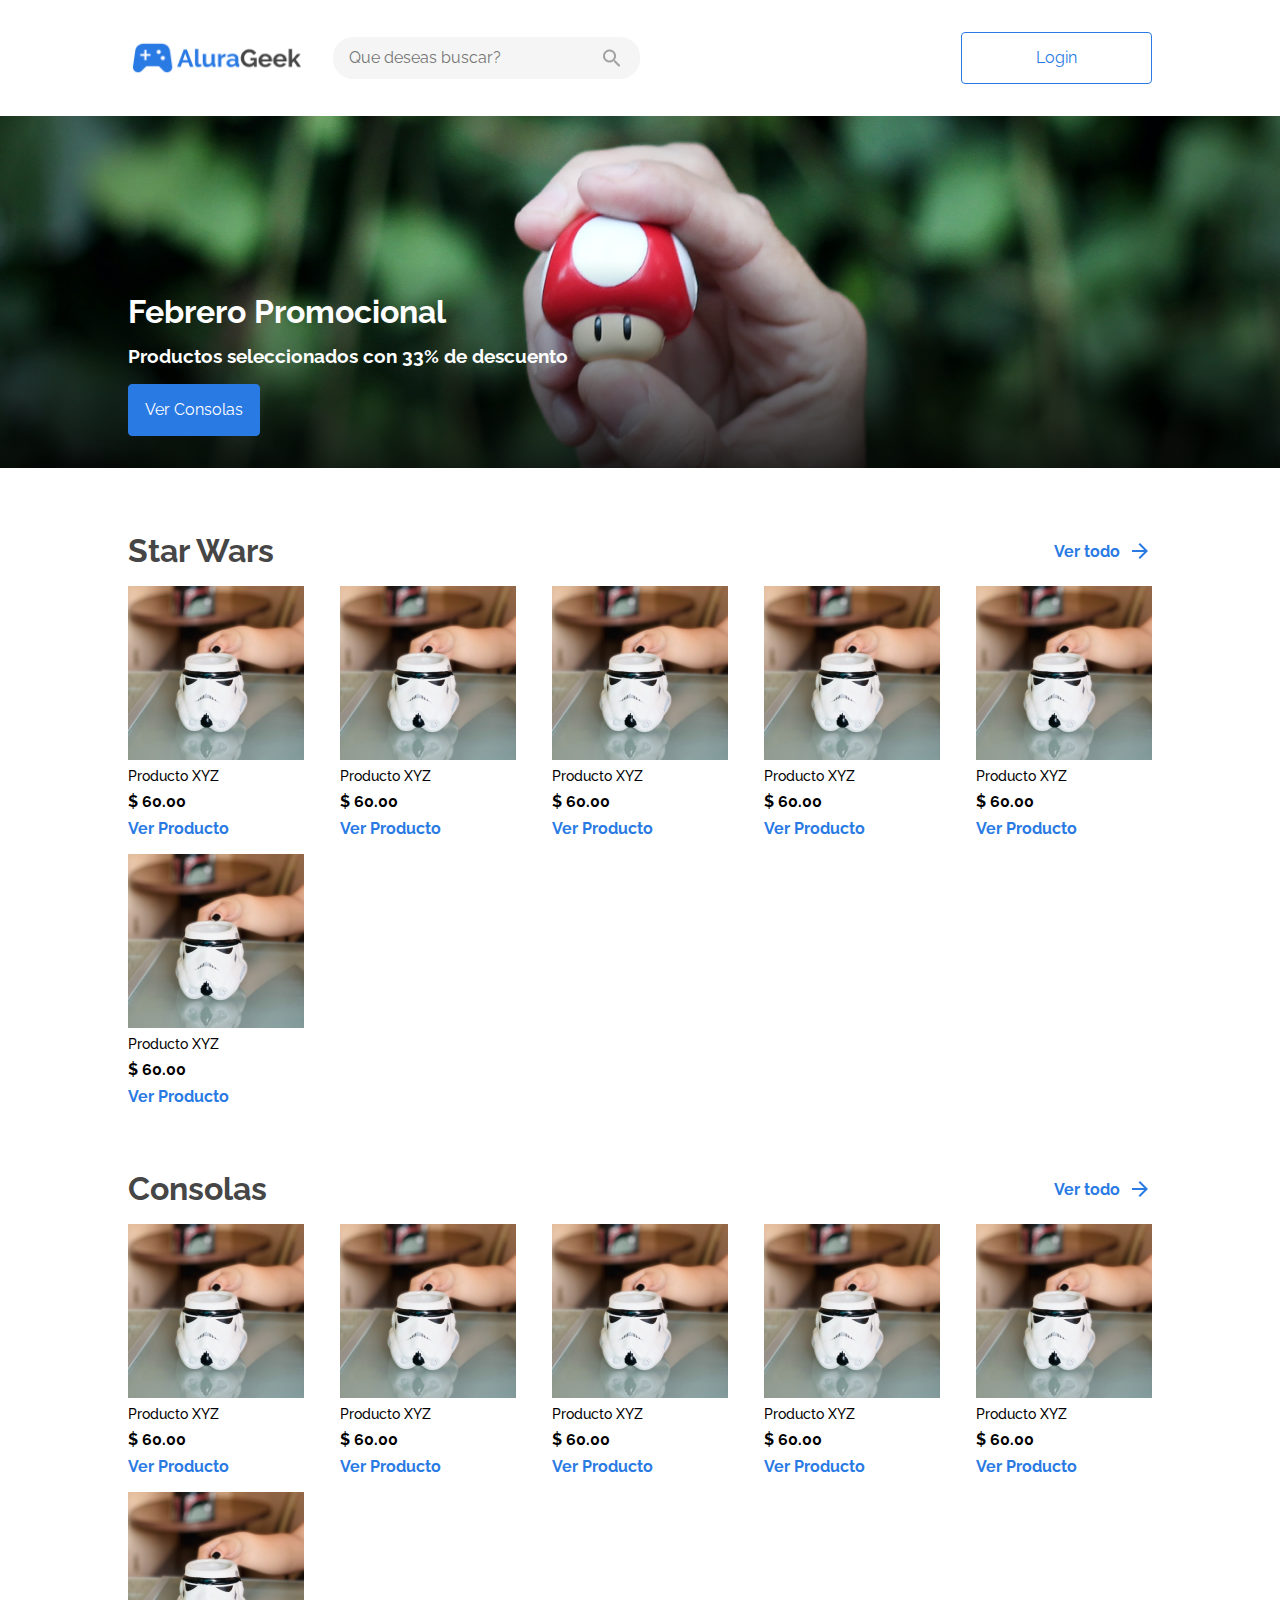
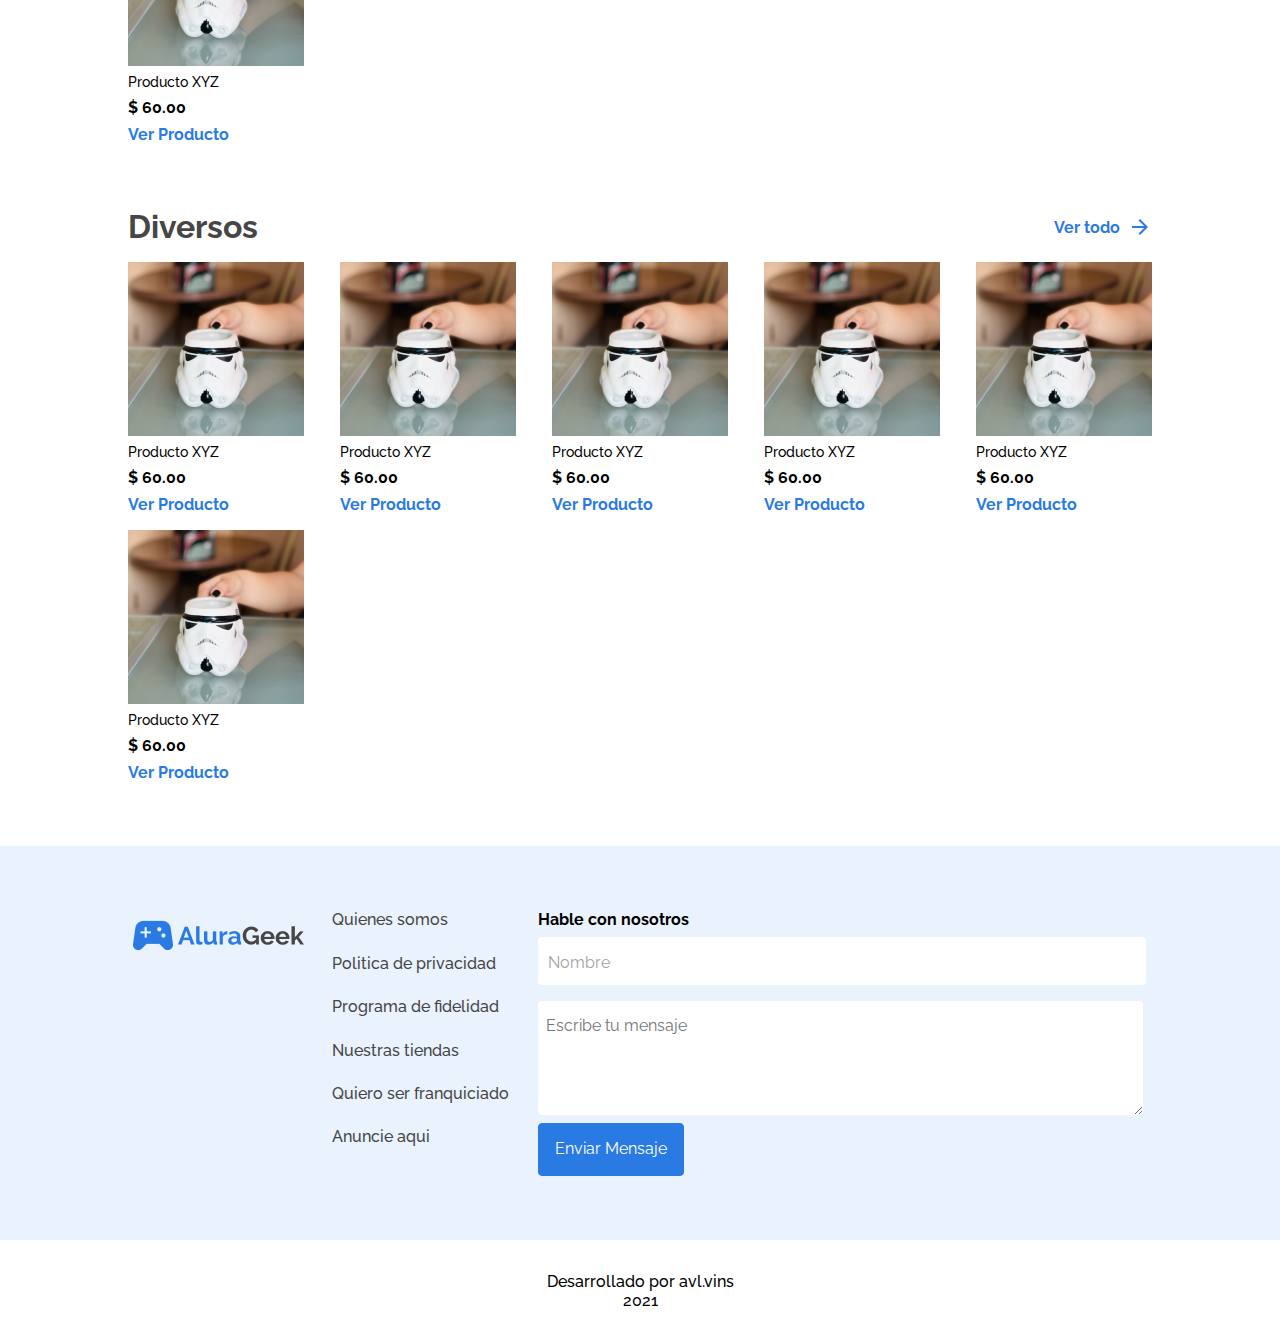
<file: index.html>
<!DOCTYPE html>
<html lang="en">
<head>
    <meta charset="UTF-8">
    <meta http-equiv="X-UA-Compatible" content="IE=edge">
    <meta name="viewport" content="width=device-width, initial-scale=1.0">
    <link rel="stylesheet" href="./assets/css/normalize.css">
    <link rel="stylesheet" href="./assets/css/reset.css">
    <link rel="stylesheet" href="./assets/css/styles.css">
    <link rel="preconnect" href="https://fonts.googleapis.com">
<link rel="preconnect" href="https://fonts.gstatic.com" crossorigin>
<link href="https://fonts.googleapis.com/css2?family=Raleway:wght@400;500;600;700&display=swap" rel="stylesheet">
    <title>AluraGeek</title>
</head>
<body>
    <div class="tudo">
        <section class="header">
           <div class="header__contenido">
                <div class="header__buscador">
                    <img src="./assets/image/Logo.png" alt="logo" class="header__buscador__img">
                    <div class="buscador__component header__buscador__component">
                            <input class="buscador__component__input buscador__component__input--edit" type="text" placeholder="Que deseas buscar?">
                            <img class="buscador__component__img" src="./assets/image/lupa.png" alt="lupa">
                    </div>
                </div>
                <div class="button__component">
                    <button class="button__component__btn header__button__component--edit">Login</button>
                </div>
                <div class="buscador__component header__buscador__component__mobil">
                    <input class="buscador__component__input buscador__component__input--edit" type="text" placeholder="Que deseas buscar?">
                    <img class="buscador__component__img" src="./assets/image/lupa.png" alt="lupa">
                </div>
           </div>

        </section>
        <section class="hero">
            <div class="hero__texto">
                <div class="hero__texto__content">
                    <h1 class="hero__texto__content__titulo">Febrero Promocional</h1>
                    <h3 class="hero__texto__content__subtitulo">Productos seleccionados con 33% de descuento</h3>
                    <div class="button__component">
                        <button class="button__component__btn button__component__btn--customer">Ver Consolas</button>
                    </div>
                </div>
                    
                
            </div>
        </section>
        <section class="linea-productos">
            <div class="linea-productos__contenido">
                <section class="lista-productos__component">
                    <div class="lista-productos__header">
                        <h2 class="lista-productos__header__titulo linea-productos__contenido__titulo">Star Wars</h2>
                        <div class="lista-productos__link">
                            <a class="lista-productos__link_a" href="">Ver todo</a>
                            <img src="./assets/image/flecha.png" alt="">
                        </div>
                    </div>
                    <div class="lista-productos__contenido">
                        
                        <div class="card__component lista-productos__contenido__card item1">
                            <img class="card__component__imagen  " src="./assets/image/Skill.png" alt="producto_imagen">
                            <div class="card__component__detalles">
                                        <p class="card__component__detalles__nombre">Producto XYZ</p>
                                        <p class="card__component__detalles__precio">$ 60.00</p>
                                        <a href="#" class="card__component__detalles__link">Ver Producto</a>
                            </div>
                        </div>
                        <div class="card__component lista-productos__contenido__card item2">
                            <img class="card__component__imagen  " src="./assets/image/Skill.png" alt="producto_imagen">
                            <div class="card__component__detalles">
                                        <p class="card__component__detalles__nombre">Producto XYZ</p>
                                        <p class="card__component__detalles__precio">$ 60.00</p>
                                        <a href="#" class="card__component__detalles__link">Ver Producto</a>
                            </div>
                        </div>
                        <div class="card__component lista-productos__contenido__card item3">
                            <img class="card__component__imagen  " src="./assets/image/Skill.png" alt="producto_imagen">
                            <div class="card__component__detalles">
                                        <p class="card__component__detalles__nombre">Producto XYZ</p>
                                        <p class="card__component__detalles__precio">$ 60.00</p>
                                        <a href="#" class="card__component__detalles__link">Ver Producto</a>
                            </div>
                        </div>
                        <div class="card__component lista-productos__contenido__card item4">
                            <img class="card__component__imagen  " src="./assets/image/Skill.png" alt="producto_imagen">
                            <div class="card__component__detalles">
                                        <p class="card__component__detalles__nombre">Producto XYZ</p>
                                        <p class="card__component__detalles__precio">$ 60.00</p>
                                        <a href="#" class="card__component__detalles__link">Ver Producto</a>
                            </div>
                        </div>
                        <div class="card__component lista-productos__contenido__card item5">
                            <img class="card__component__imagen  " src="./assets/image/Skill.png" alt="producto_imagen">
                            <div class="card__component__detalles">
                                        <p class="card__component__detalles__nombre">Producto XYZ</p>
                                        <p class="card__component__detalles__precio">$ 60.00</p>
                                        <a href="#" class="card__component__detalles__link">Ver Producto</a>
                            </div>
                        </div>
                        <div class="card__component lista-productos__contenido__card item6">
                            <img class="card__component__imagen  " src="./assets/image/Skill.png" alt="producto_imagen">
                            <div class="card__component__detalles">
                                        <p class="card__component__detalles__nombre">Producto XYZ</p>
                                        <p class="card__component__detalles__precio">$ 60.00</p>
                                        <a href="#" class="card__component__detalles__link">Ver Producto</a>
                            </div>
                        </div>
                       
                        
    
    
                    </div>
                </section>
                <section class="lista-productos__component">
                    <div class="lista-productos__header">
                        <h2 class="lista-productos__header__titulo linea-productos__contenido__titulo">Consolas</h2>
                        <div class="lista-productos__link">
                            <a class="lista-productos__link_a" href="">Ver todo</a>
                            <img src="./assets/image/flecha.png" alt="">
                        </div>
                    </div>
                    <div class="lista-productos__contenido">
                        
                        <div class="card__component lista-productos__contenido__card item1">
                            <img class="card__component__imagen  " src="./assets/image/Skill.png" alt="producto_imagen">
                            <div class="card__component__detalles">
                                        <p class="card__component__detalles__nombre">Producto XYZ</p>
                                        <p class="card__component__detalles__precio">$ 60.00</p>
                                        <a href="#" class="card__component__detalles__link">Ver Producto</a>
                            </div>
                        </div>
                        <div class="card__component lista-productos__contenido__card item2">
                            <img class="card__component__imagen  " src="./assets/image/Skill.png" alt="producto_imagen">
                            <div class="card__component__detalles">
                                        <p class="card__component__detalles__nombre">Producto XYZ</p>
                                        <p class="card__component__detalles__precio">$ 60.00</p>
                                        <a href="#" class="card__component__detalles__link">Ver Producto</a>
                            </div>
                        </div>
                        <div class="card__component lista-productos__contenido__card item3">
                            <img class="card__component__imagen  " src="./assets/image/Skill.png" alt="producto_imagen">
                            <div class="card__component__detalles">
                                        <p class="card__component__detalles__nombre">Producto XYZ</p>
                                        <p class="card__component__detalles__precio">$ 60.00</p>
                                        <a href="#" class="card__component__detalles__link">Ver Producto</a>
                            </div>
                        </div>
                        <div class="card__component lista-productos__contenido__card item4">
                            <img class="card__component__imagen  " src="./assets/image/Skill.png" alt="producto_imagen">
                            <div class="card__component__detalles">
                                        <p class="card__component__detalles__nombre">Producto XYZ</p>
                                        <p class="card__component__detalles__precio">$ 60.00</p>
                                        <a href="#" class="card__component__detalles__link">Ver Producto</a>
                            </div>
                        </div>
                        <div class="card__component lista-productos__contenido__card item5">
                            <img class="card__component__imagen  " src="./assets/image/Skill.png" alt="producto_imagen">
                            <div class="card__component__detalles">
                                        <p class="card__component__detalles__nombre">Producto XYZ</p>
                                        <p class="card__component__detalles__precio">$ 60.00</p>
                                        <a href="#" class="card__component__detalles__link">Ver Producto</a>
                            </div>
                        </div>
                        <div class="card__component lista-productos__contenido__card item6">
                            <img class="card__component__imagen  " src="./assets/image/Skill.png" alt="producto_imagen">
                            <div class="card__component__detalles">
                                        <p class="card__component__detalles__nombre">Producto XYZ</p>
                                        <p class="card__component__detalles__precio">$ 60.00</p>
                                        <a href="#" class="card__component__detalles__link">Ver Producto</a>
                            </div>
                        </div>
                       
                        
    
    
                    </div>
                </section>
                <section class="lista-productos__component">
                    <div class="lista-productos__header">
                        <h2 class="lista-productos__header__titulo linea-productos__contenido__titulo">Diversos</h2>
                        <div class="lista-productos__link">
                            <a class="lista-productos__link_a" href="">Ver todo</a>
                            <img src="./assets/image/flecha.png" alt="">
                        </div>
                    </div>
                    <div class="lista-productos__contenido">
                        
                        <div class="card__component lista-productos__contenido__card item1">
                            <img class="card__component__imagen  " src="./assets/image/Skill.png" alt="producto_imagen">
                            <div class="card__component__detalles">
                                        <p class="card__component__detalles__nombre">Producto XYZ</p>
                                        <p class="card__component__detalles__precio">$ 60.00</p>
                                        <a href="#" class="card__component__detalles__link">Ver Producto</a>
                            </div>
                        </div>
                        <div class="card__component lista-productos__contenido__card item2">
                            <img class="card__component__imagen  " src="./assets/image/Skill.png" alt="producto_imagen">
                            <div class="card__component__detalles">
                                        <p class="card__component__detalles__nombre">Producto XYZ</p>
                                        <p class="card__component__detalles__precio">$ 60.00</p>
                                        <a href="#" class="card__component__detalles__link">Ver Producto</a>
                            </div>
                        </div>
                        <div class="card__component lista-productos__contenido__card item3">
                            <img class="card__component__imagen  " src="./assets/image/Skill.png" alt="producto_imagen">
                            <div class="card__component__detalles">
                                        <p class="card__component__detalles__nombre">Producto XYZ</p>
                                        <p class="card__component__detalles__precio">$ 60.00</p>
                                        <a href="#" class="card__component__detalles__link">Ver Producto</a>
                            </div>
                        </div>
                        <div class="card__component lista-productos__contenido__card item4">
                            <img class="card__component__imagen  " src="./assets/image/Skill.png" alt="producto_imagen">
                            <div class="card__component__detalles">
                                        <p class="card__component__detalles__nombre">Producto XYZ</p>
                                        <p class="card__component__detalles__precio">$ 60.00</p>
                                        <a href="#" class="card__component__detalles__link">Ver Producto</a>
                            </div>
                        </div>
                        <div class="card__component lista-productos__contenido__card item5">
                            <img class="card__component__imagen  " src="./assets/image/Skill.png" alt="producto_imagen">
                            <div class="card__component__detalles">
                                        <p class="card__component__detalles__nombre">Producto XYZ</p>
                                        <p class="card__component__detalles__precio">$ 60.00</p>
                                        <a href="#" class="card__component__detalles__link">Ver Producto</a>
                            </div>
                        </div>
                        <div class="card__component lista-productos__contenido__card item6">
                            <img class="card__component__imagen  " src="./assets/image/Skill.png" alt="producto_imagen">
                            <div class="card__component__detalles">
                                        <p class="card__component__detalles__nombre">Producto XYZ</p>
                                        <p class="card__component__detalles__precio">$ 60.00</p>
                                        <a href="#" class="card__component__detalles__link">Ver Producto</a>
                            </div>
                        </div>
                       
                        
    
    
                    </div>
                </section>
            </div>

        </section>
        <section class="info">
            <div class="info__contenido">
                <div class="info__detalles">
                    <div class="info__detalles__imagen">
                        <img src="./assets/image/Logo.png" alt="logo" class="header__buscador__img">
                    </div>
                    <div class="info__detalles__lista">
                        <ul class="info__detalles__lista__contenido">
                            <li class="info__detalles__lista__item"><a class="info__detalles__lista__link" href="#">Quienes somos</a></li>
                            <li class="info__detalles__lista__item" ><a class="info__detalles__lista__link"  href="#">Politica de privacidad</a></li>
                            <li class="info__detalles__lista__item" ><a class="info__detalles__lista__link"  href="#">Programa de fidelidad</a></li>
                            <li class="info__detalles__lista__item" ><a class="info__detalles__lista__link"  href="#">Nuestras tiendas</a></li>
                            <li class="info__detalles__lista__item" ><a class="info__detalles__lista__link"  href="#">Quiero ser franquiciado</a></li>
                            <li class="info__detalles__lista__item" ><a class="info__detalles__lista__link"  href="#">Anuncie aqui</a></li>
                        </ul>
                    </div>
                </div>
                
                <div class="info__formulario">
                        <form action="" class="formulario__component">
                                <h3 class="formulario__titulo">Hable con nosotros</h3>

                                <div class="formulario__texto">
                                    <div class="input-dinamico__component formulario__texto__input">
                                        <input class="input-dinamico__component__input" type="text" id="nombre" required>
                                        <label class="input-dinamico__component__label" for="nombre">Nombre</label>
                                    </div>  
                                    <textarea class="formulario__area" name="" id="" cols="30" rows="10" placeholder="Escribe tu mensaje"></textarea>
                                </div>

                                <div class="button__component">
                                    <button class="button__component__btn info__formulario__boton">Enviar Mensaje</button>
                                </div>
                        </form>
                        
                </div>
                
            </div>
        </section>
        <section class="footer">
            <p class="footer__text">Desarrollado por avl.vins</p>
            <p class="footer__text">2021</p>
        </section>
    </div>
    
    
</body>
</html>
</file>
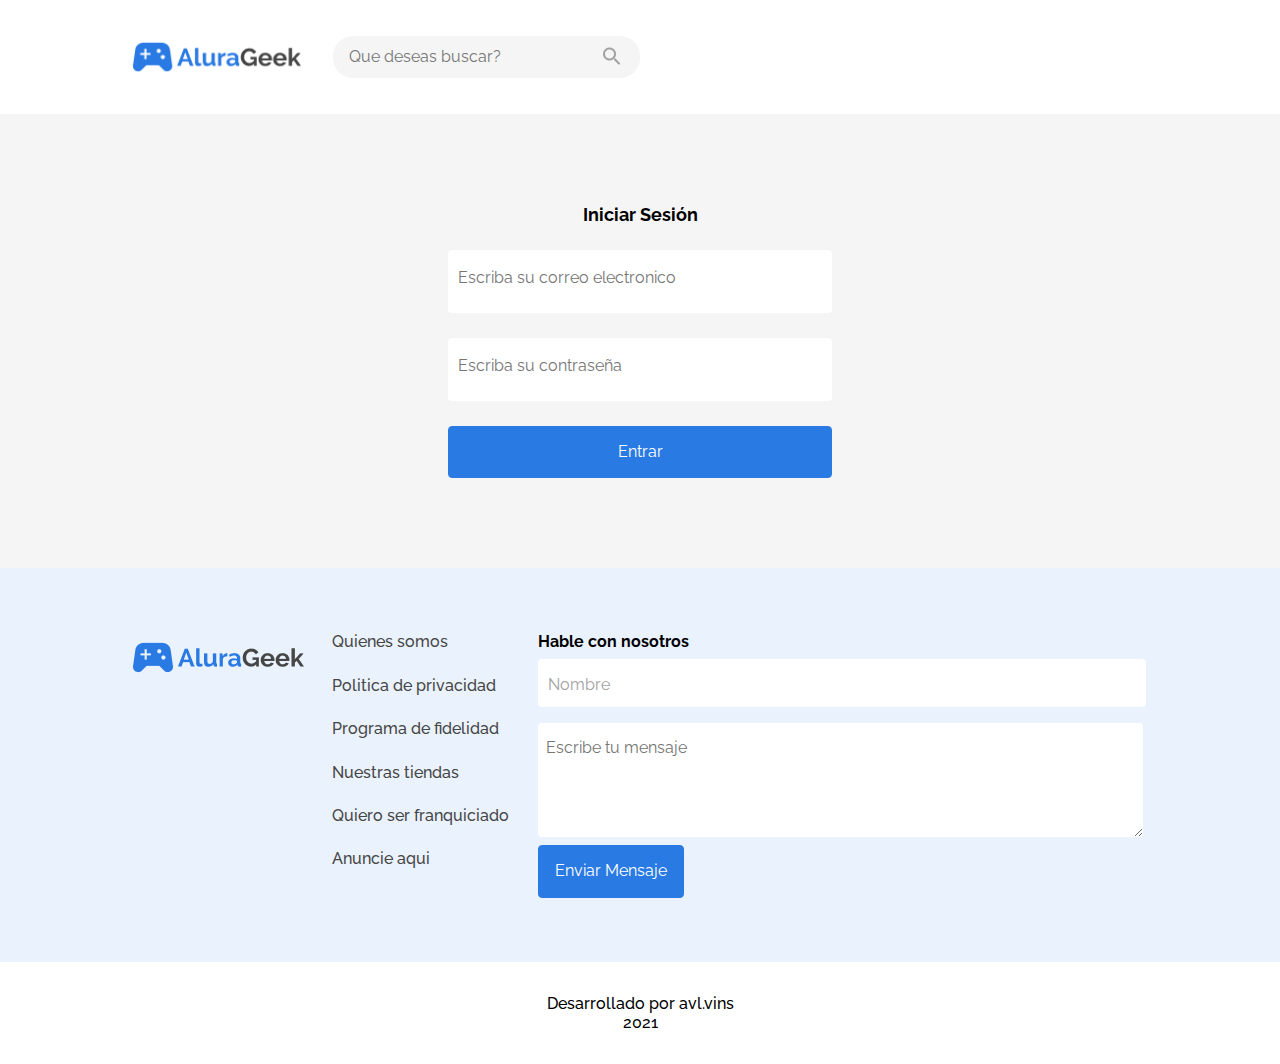
<file: login.html>
<!DOCTYPE html>
<html lang="en">
<head>
    <meta charset="UTF-8">
    <meta http-equiv="X-UA-Compatible" content="IE=edge">
    <meta name="viewport" content="width=device-width, initial-scale=1.0">
    <link rel="stylesheet" href="./assets/css/normalize.css">
    <link rel="stylesheet" href="./assets/css/reset.css">
    <link rel="stylesheet" href="./assets/css/styles.css">
    <link rel="stylesheet" href="./assets/css/login.css">
    <link rel="preconnect" href="https://fonts.googleapis.com">
<link rel="preconnect" href="https://fonts.gstatic.com" crossorigin>
<link href="https://fonts.googleapis.com/css2?family=Raleway:wght@400;500;600;700&display=swap" rel="stylesheet">
    <title>AluraGeek</title>
</head>
<body>
    <div class="tudo">
        <section class="header">
           <div class="header__contenido">
                <div class="header__buscador">
                    <img src="./assets/image/Logo.png" alt="logo" class="header__buscador__img">
                    <div class="buscador__component header__buscador__component">
                            <input class="buscador__component__input buscador__component__input--edit" type="text" placeholder="Que deseas buscar?">
                            <img class="buscador__component__img" src="./assets/image/lupa.png" alt="lupa">
                    </div>
                </div>
                <div class="buscador__component header__buscador__component__mobil">
                    <input class="buscador__component__input buscador__component__input--edit" type="text" placeholder="Que deseas buscar?">
                    <img class="buscador__component__img" src="./assets/image/lupa.png" alt="lupa">
                </div>
           </div>

        </section>
      
        <section class="login">
            <form action="" class="login__form">
                <div class="login__form__contenido">
                    <h2 class="login__form__titulo">Iniciar Sesión</h2>
                    <div class="login__form__text">
                        <input class="login__form__text__input" type="text"  placeholder="Escriba su correo electronico">
                        <input class="login__form__text__input" type="text" placeholder="Escriba su contraseña">
                    </div>
                    <div class="button__component login__form__btn ">
                        <button class="button__component__btn login__form__btn--edit">Entrar</button>
                    </div>
                </div>
            </form>
        </section>
       
        <section class="info">
            <div class="info__contenido">
                <div class="info__detalles">
                    <div class="info__detalles__imagen">
                        <img src="./assets/image/Logo.png" alt="logo" class="header__buscador__img">
                    </div>
                    
                    <div class="info__detalles__lista">
                        <ul class="info__detalles__lista__contenido">
                            <li class="info__detalles__lista__item"><a class="info__detalles__lista__link" href="#">Quienes somos</a></li>
                            <li class="info__detalles__lista__item" ><a class="info__detalles__lista__link"  href="#">Politica de privacidad</a></li>
                            <li class="info__detalles__lista__item" ><a class="info__detalles__lista__link"  href="#">Programa de fidelidad</a></li>
                            <li class="info__detalles__lista__item" ><a class="info__detalles__lista__link"  href="#">Nuestras tiendas</a></li>
                            <li class="info__detalles__lista__item" ><a class="info__detalles__lista__link"  href="#">Quiero ser franquiciado</a></li>
                            <li class="info__detalles__lista__item" ><a class="info__detalles__lista__link"  href="#">Anuncie aqui</a></li>
                        </ul>
                    </div>
    
                </div>
                
                <div class="info__formulario">
                        <form action="" class="formulario__component">
                                <h3 class="formulario__titulo">Hable con nosotros</h3>

                                <div class="formulario__texto">
                                    <div class="input-dinamico__component formulario__texto__input">
                                        <input class="input-dinamico__component__input" type="text" id="nombre" required>
                                        <label class="input-dinamico__component__label" for="nombre">Nombre</label>
                                    </div>  
                                    <textarea class="formulario__area" name="" id="" cols="30" rows="10" placeholder="Escribe tu mensaje"></textarea>
                                </div>

                                <div class="button__component">
                                    <button class="button__component__btn info__formulario__boton">Enviar Mensaje</button>
                                </div>
                        </form>
                        
                </div>
                
            </div>
        </section>
        <section class="footer">
            <p class="footer__text">Desarrollado por avl.vins</p>
            <p class="footer__text">2021</p>
        </section>
    </div>
    
    
</body>
</html>
</file>
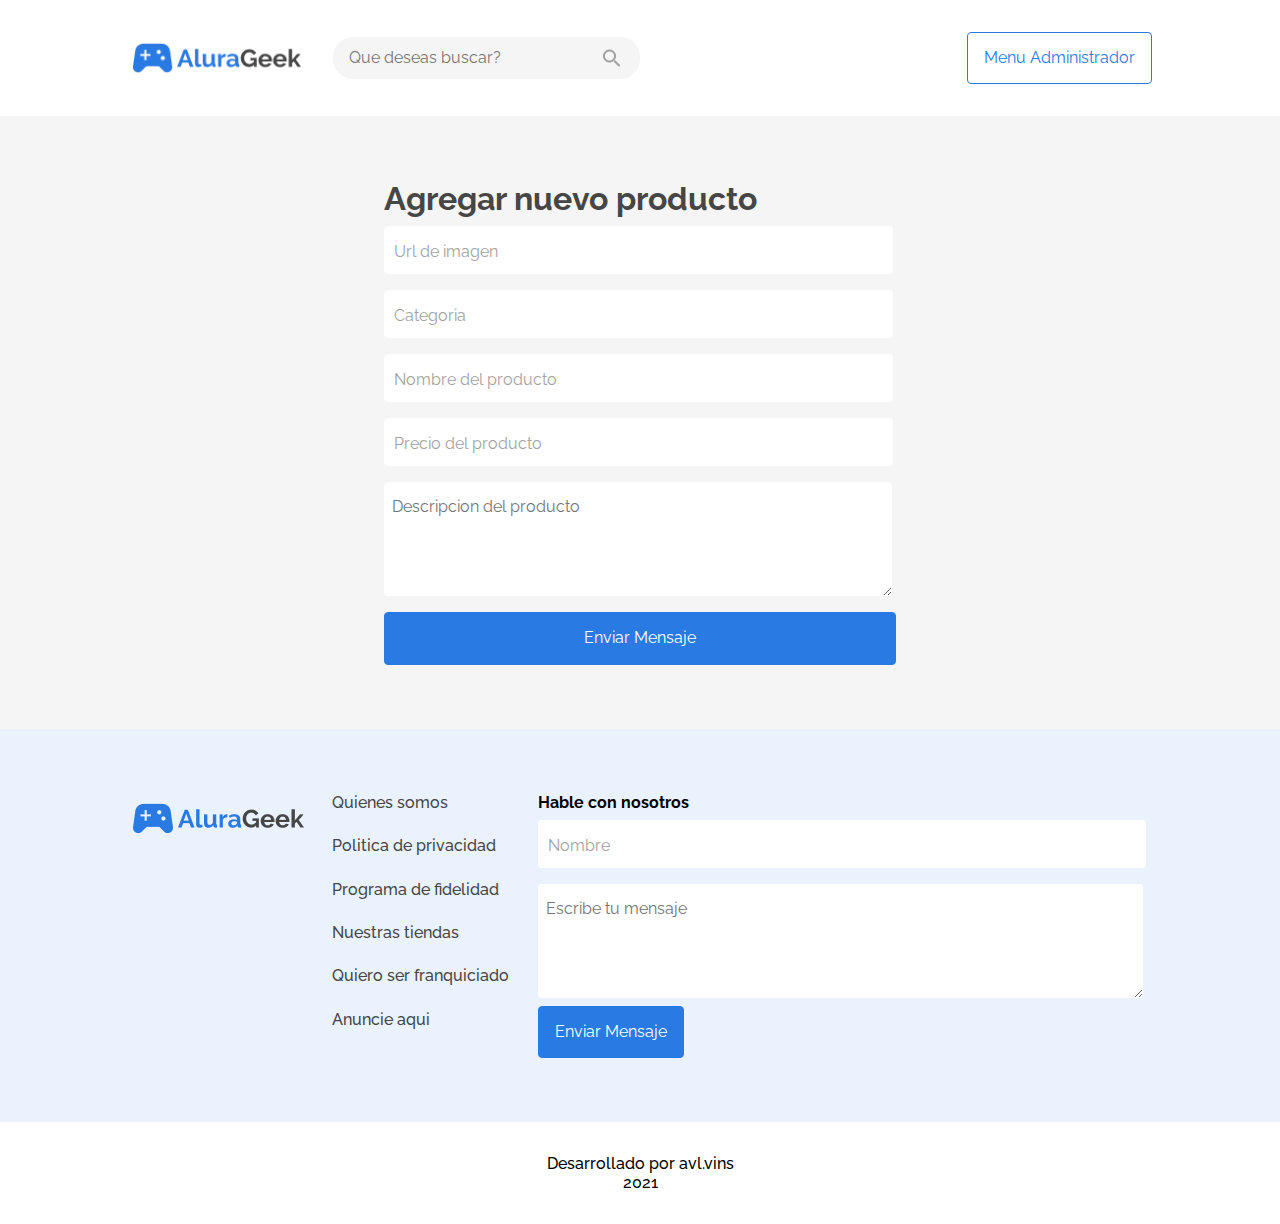
<file: producto-agregar.html>
<!DOCTYPE html>
<html lang="en">
<head>
    <meta charset="UTF-8">
    <meta http-equiv="X-UA-Compatible" content="IE=edge">
    <meta name="viewport" content="width=device-width, initial-scale=1.0">
    <link rel="stylesheet" href="./assets/css/normalize.css">
    <link rel="stylesheet" href="./assets/css/reset.css">
    <link rel="stylesheet" href="./assets/css/styles.css">
    <link rel="stylesheet" href="./assets/css/producto-agregar.css">
    <link rel="preconnect" href="https://fonts.googleapis.com">
<link rel="preconnect" href="https://fonts.gstatic.com" crossorigin>
<link href="https://fonts.googleapis.com/css2?family=Raleway:wght@400;500;600;700&display=swap" rel="stylesheet">
    <title>AluraGeek</title>
</head>
<body>
    <div class="tudo">
        <section class="header">
           <div class="header__contenido">
                <div class="header__buscador">
                    <img src="./assets/image/Logo.png" alt="logo" class="header__buscador__img">
                    <div class="buscador__component header__buscador__component">
                            <input class="buscador__component__input buscador__component__input--edit" type="text" placeholder="Que deseas buscar?">
                            <img class="buscador__component__img" src="./assets/image/lupa.png" alt="lupa">
                    </div>
                </div>
                <div class="button__component header__button__component">
                    <button class="button__component__btn header__button__component--edit">Menu Administrador</button>
                </div>
                <div class="buscador__component header__buscador__component__mobil">
                    <input class="buscador__component__input buscador__component__input--edit" type="text" placeholder="Que deseas buscar?">
                    <img class="buscador__component__img" src="./assets/image/lupa.png" alt="lupa">
                </div>
           </div>

        </section>

        <section class="agregar">
            <div class="agregar__componente">
                    
                <form action="" class="formulario__component">
                    <h3 class="formulario__titulo">Agregar nuevo producto</h3>

                    <div class="formulario__texto">
                        <div class="input-dinamico__component formulario__texto__input">
                            <input class="input-dinamico__component__input" type="text" id="url" required>
                            <label class="input-dinamico__component__label" for="url">Url de imagen</label>
                        </div>  

                        <div class="input-dinamico__component formulario__texto__input">
                            <input class="input-dinamico__component__input" type="text" id="categoria" required>
                            <label class="input-dinamico__component__label" for="categoria">Categoria</label>
                        </div> 

                        <div class="input-dinamico__component formulario__texto__input">
                            <input class="input-dinamico__component__input" type="text" id="nombreProducto" required>
                            <label class="input-dinamico__component__label" for="nombreProducto">Nombre del producto</label>
                        </div> 

                        <div class="input-dinamico__component formulario__texto__input">
                            <input class="input-dinamico__component__input" type="text" id="precio" required>
                            <label class="input-dinamico__component__label" for="precio">Precio del producto</label>
                        </div> 
                        <textarea class="formulario__area" name="" id="" cols="30" rows="10" placeholder="Descripcion del producto"></textarea>
                    </div>

                    <div class="button__component">
                        <button class="button__component__btn info__formulario__boton">Enviar Mensaje</button>
                    </div>
                </form>


            </div>
        </section>

        <section class="agregar">
            <div class="agregar__contenido">

            </div>
        </section>
       
        <section class="info">
            <div class="info__contenido">
                <div class="info__detalles">
                    <div class="info__detalles__imagen">
                        <img src="./assets/image/Logo.png" alt="logo" class="header__buscador__img">
                    </div>
                    <div class="info__detalles__lista">
                        <ul class="info__detalles__lista__contenido">
                            <li class="info__detalles__lista__item"><a class="info__detalles__lista__link" href="#">Quienes somos</a></li>
                            <li class="info__detalles__lista__item" ><a class="info__detalles__lista__link"  href="#">Politica de privacidad</a></li>
                            <li class="info__detalles__lista__item" ><a class="info__detalles__lista__link"  href="#">Programa de fidelidad</a></li>
                            <li class="info__detalles__lista__item" ><a class="info__detalles__lista__link"  href="#">Nuestras tiendas</a></li>
                            <li class="info__detalles__lista__item" ><a class="info__detalles__lista__link"  href="#">Quiero ser franquiciado</a></li>
                            <li class="info__detalles__lista__item" ><a class="info__detalles__lista__link"  href="#">Anuncie aqui</a></li>
                        </ul>
                    </div>
                </div>
                
                <div class="info__formulario">
                        <form action="" class="formulario__component">
                                <h3 class="formulario__titulo">Hable con nosotros</h3>

                                <div class="formulario__texto">
                                    <div class="input-dinamico__component formulario__texto__input">
                                        <input class="input-dinamico__component__input" type="text" id="nombre" required>
                                        <label class="input-dinamico__component__label" for="nombre">Nombre</label>
                                    </div>  
                                    <textarea class="formulario__area" name="" id="" cols="30" rows="10" placeholder="Escribe tu mensaje"></textarea>
                                </div>

                                <div class="button__component">
                                    <button class="button__component__btn info__formulario__boton">Enviar Mensaje</button>
                                </div>
                        </form>
                        
                </div>
                
            </div>
        </section>
        <section class="footer">
            <p class="footer__text">Desarrollado por avl.vins</p>
            <p class="footer__text">2021</p>
        </section>
    </div>
    
    
</body>
</html>
</file>
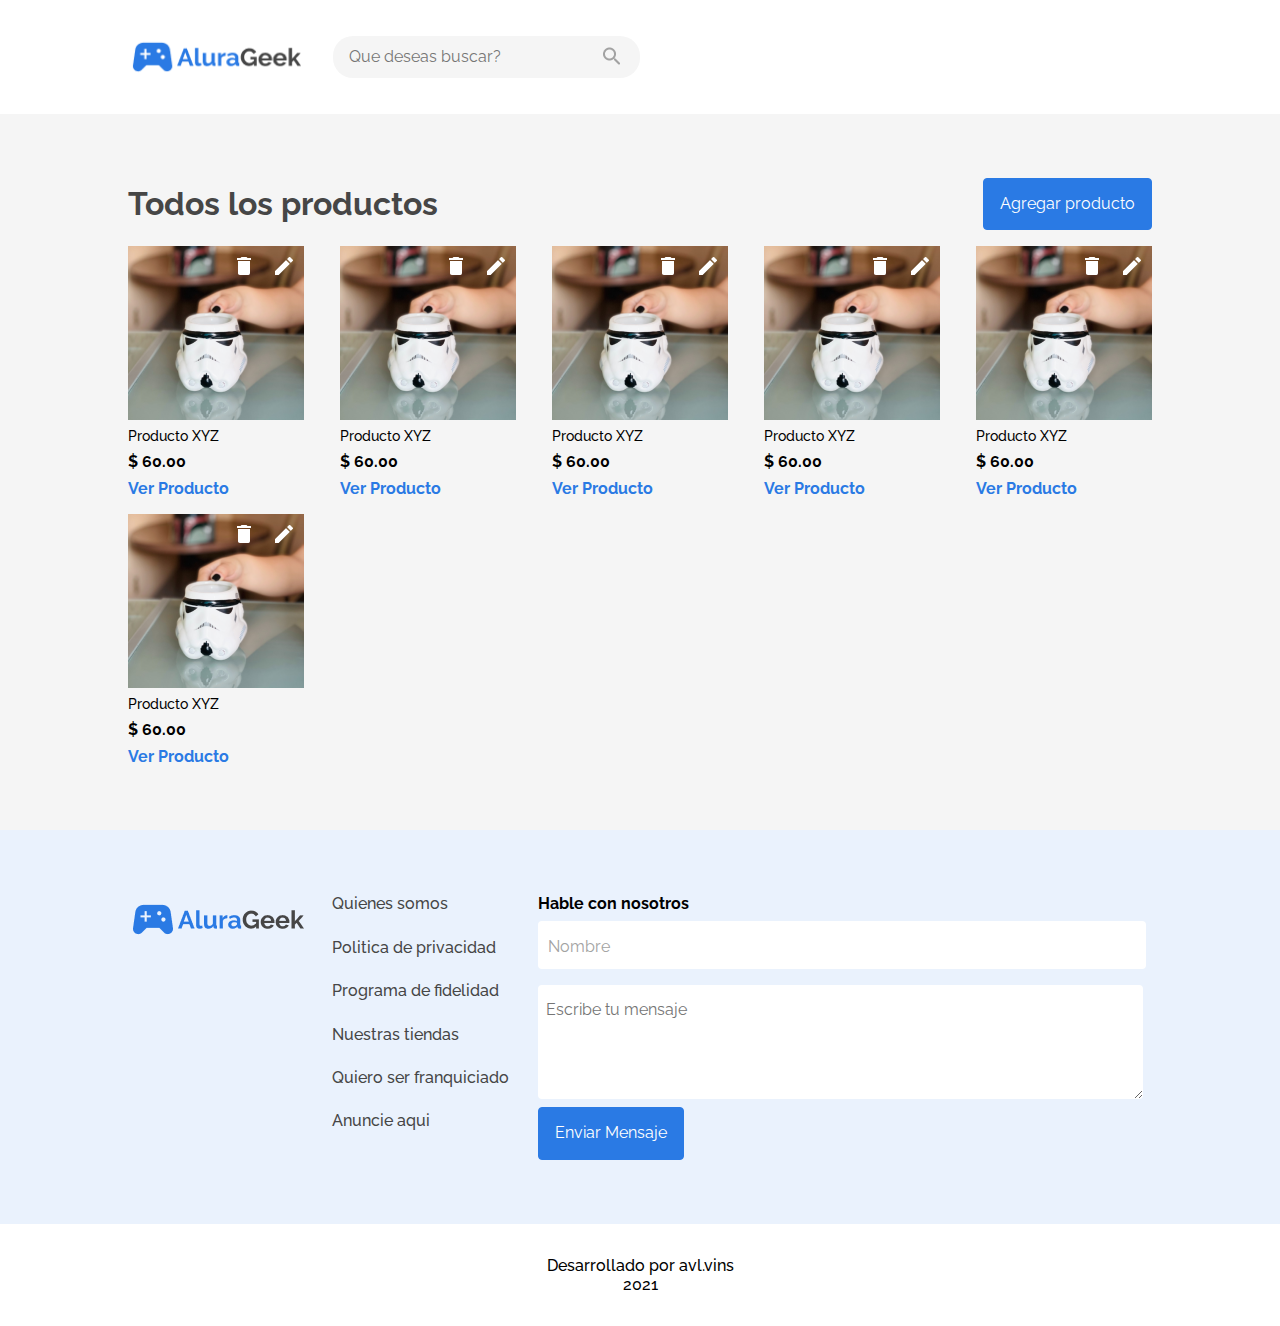
<file: productos.html>
<!DOCTYPE html>
<html lang="en">
<head>
    <meta charset="UTF-8">
    <meta http-equiv="X-UA-Compatible" content="IE=edge">
    <meta name="viewport" content="width=device-width, initial-scale=1.0">
    <link rel="stylesheet" href="./assets/css/normalize.css">
    <link rel="stylesheet" href="./assets/css/reset.css">
    <link rel="stylesheet" href="./assets/css/styles.css">
    <link rel="stylesheet" href="./assets/css/login.css">
    <link rel="stylesheet" href="./assets/css/productos.css">
    <link rel="preconnect" href="https://fonts.googleapis.com">
<link rel="preconnect" href="https://fonts.gstatic.com" crossorigin>
<link href="https://fonts.googleapis.com/css2?family=Raleway:wght@400;500;600;700&display=swap" rel="stylesheet">
    <title>AluraGeek</title>
</head>
<body>
    <div class="tudo">
        <section class="header">
           <div class="header__contenido">
                <div class="header__buscador">
                    <img src="./assets/image/Logo.png" alt="logo" class="header__buscador__img">
                    <div class="buscador__component header__buscador__component">
                            <input class="buscador__component__input buscador__component__input--edit" type="text" placeholder="Que deseas buscar?">
                            <img class="buscador__component__img" src="./assets/image/lupa.png" alt="lupa">
                    </div>
                </div>
                <div class="buscador__component header__buscador__component__mobil">
                    <input class="buscador__component__input buscador__component__input--edit" type="text" placeholder="Que deseas buscar?">
                    <img class="buscador__component__img" src="./assets/image/lupa.png" alt="lupa">
                </div>
           </div>

        </section>
        <section class="productos">
            <div class="productos__contenido">
                <section class="lista-productos__component productos__contenido__componente">
                    <div class="lista-productos__header productos__contenido__header">
                        <h2 class="lista-productos__header__titulo linea-productos__contenido__titulo">Todos los productos</h2>
                        <!-- <div class="lista-productos__link">
                            <a class="lista-productos__link_a" href="">Ver todo</a>
                            <img src="./assets/image/flecha.png" alt="">
                        </div> -->
                        <div class="button__component">
                            <button class="button__component__btn producto__contenido__button__component--edit">Agregar producto</button>
                        </div>
                    </div>

                    <div class="lista-productos__contenido productos__contenido__lista--edit ">
                        
                        <div class="card__component lista-productos__contenido__card item1">
                            <img class="card__component__imagen  " src="./assets/image/Skill.png" alt="producto_imagen">
                            <div class="card__component__detalles">
                                        <p class="card__component__detalles__nombre">Producto XYZ</p>
                                        <p class="card__component__detalles__precio">$ 60.00</p>
                                        <a href="#" class="card__component__detalles__link">Ver Producto</a>
                            </div>
                            <div class="card__component__edit">
                                <img src="./assets/image/delete.png" alt="" class="card__component__edit__eliminar">
                                <img src="./assets/image/edit.png" alt="" class="card__component__edit__actualizar">

                            </div>
                        </div>

                        <div class="card__component lista-productos__contenido__card item2">
                            <img class="card__component__imagen  " src="./assets/image/Skill.png" alt="producto_imagen">
                            <div class="card__component__detalles">
                                        <p class="card__component__detalles__nombre">Producto XYZ</p>
                                        <p class="card__component__detalles__precio">$ 60.00</p>
                                        <a href="#" class="card__component__detalles__link">Ver Producto</a>
                            </div>
                            <div class="card__component__edit">
                                <img src="./assets/image/delete.png" alt="" class="card__component__edit__eliminar">
                                <img src="./assets/image/edit.png" alt="" class="card__component__edit__actualizar">

                            </div>
                        </div>

                        <div class="card__component lista-productos__contenido__card item3">
                            <img class="card__component__imagen  " src="./assets/image/Skill.png" alt="producto_imagen">
                            <div class="card__component__detalles">
                                        <p class="card__component__detalles__nombre">Producto XYZ</p>
                                        <p class="card__component__detalles__precio">$ 60.00</p>
                                        <a href="#" class="card__component__detalles__link">Ver Producto</a>
                            </div>
                            <div class="card__component__edit">
                                <img src="./assets/image/delete.png" alt="" class="card__component__edit__eliminar">
                                <img src="./assets/image/edit.png" alt="" class="card__component__edit__actualizar">

                            </div>
                        </div>

                        <div class="card__component lista-productos__contenido__card item4">
                            <img class="card__component__imagen  " src="./assets/image/Skill.png" alt="producto_imagen">
                            <div class="card__component__detalles">
                                        <p class="card__component__detalles__nombre">Producto XYZ</p>
                                        <p class="card__component__detalles__precio">$ 60.00</p>
                                        <a href="#" class="card__component__detalles__link">Ver Producto</a>
                            </div>
                            <div class="card__component__edit">
                                <img src="./assets/image/delete.png" alt="" class="card__component__edit__eliminar">
                                <img src="./assets/image/edit.png" alt="" class="card__component__edit__actualizar">

                            </div>
                        </div>

                        <div class="card__component lista-productos__contenido__card item5">
                            <img class="card__component__imagen  " src="./assets/image/Skill.png" alt="producto_imagen">
                            <div class="card__component__detalles">
                                        <p class="card__component__detalles__nombre">Producto XYZ</p>
                                        <p class="card__component__detalles__precio">$ 60.00</p>
                                        <a href="#" class="card__component__detalles__link">Ver Producto</a>
                            </div>
                            <div class="card__component__edit">
                                <img src="./assets/image/delete.png" alt="" class="card__component__edit__eliminar">
                                <img src="./assets/image/edit.png" alt="" class="card__component__edit__actualizar">

                            </div>
                        </div>

                        <div class="card__component lista-productos__contenido__card item6">
                            <img class="card__component__imagen  " src="./assets/image/Skill.png" alt="producto_imagen">
                            <div class="card__component__detalles">
                                        <p class="card__component__detalles__nombre">Producto XYZ</p>
                                        <p class="card__component__detalles__precio">$ 60.00</p>
                                        <a href="#" class="card__component__detalles__link">Ver Producto</a>
                            </div>
                            <div class="card__component__edit">
                                <img src="./assets/image/delete.png" alt="" class="card__component__edit__eliminar">
                                <img src="./assets/image/edit.png" alt="" class="card__component__edit__actualizar">

                            </div>
                        </div>
    
                    </div>
                </section>


            </div>
        </section>
       
        <section class="info">
            <div class="info__contenido">
                <div class="info__detalles">
                    <div class="info__detalles__imagen">
                        <img src="./assets/image/Logo.png" alt="logo" class="header__buscador__img">
                    </div>
                    
                    <div class="info__detalles__lista">
                        <ul class="info__detalles__lista__contenido">
                            <li class="info__detalles__lista__item"><a class="info__detalles__lista__link" href="#">Quienes somos</a></li>
                            <li class="info__detalles__lista__item" ><a class="info__detalles__lista__link"  href="#">Politica de privacidad</a></li>
                            <li class="info__detalles__lista__item" ><a class="info__detalles__lista__link"  href="#">Programa de fidelidad</a></li>
                            <li class="info__detalles__lista__item" ><a class="info__detalles__lista__link"  href="#">Nuestras tiendas</a></li>
                            <li class="info__detalles__lista__item" ><a class="info__detalles__lista__link"  href="#">Quiero ser franquiciado</a></li>
                            <li class="info__detalles__lista__item" ><a class="info__detalles__lista__link"  href="#">Anuncie aqui</a></li>
                        </ul>
                    </div>
    
                </div>
                
                <div class="info__formulario">
                        <form action="" class="formulario__component">
                                <h3 class="formulario__titulo">Hable con nosotros</h3>

                                <div class="formulario__texto">
                                    <div class="input-dinamico__component formulario__texto__input">
                                        <input class="input-dinamico__component__input" type="text" id="nombre" required>
                                        <label class="input-dinamico__component__label" for="nombre">Nombre</label>
                                    </div>  
                                    <textarea class="formulario__area" name="" id="" cols="30" rows="10" placeholder="Escribe tu mensaje"></textarea>
                                </div>

                                <div class="button__component">
                                    <button class="button__component__btn info__formulario__boton">Enviar Mensaje</button>
                                </div>
                        </form>
                        
                </div>
                
            </div>
        </section>
        <section class="footer">
            <p class="footer__text">Desarrollado por avl.vins</p>
            <p class="footer__text">2021</p>
        </section>
    </div>
    
    
</body>
</html>
</file>
<file: assets/css/styles.css>
*,::after::before{
    box-sizing: border-box;
}
:root{
    --color-fondo1:#A2A2A2;
    --color-fondo2:#FFFFFF;
    --color-fondo3:#EAF2FD;
    --color-fondo4:#E5E5E5;

    --color-link:#2A7AE4;
    --color-a:#F5F5F5;
    --color-b:#464646;

}


body{
    font-family:'Raleway',sans-serif;
    background-color: var(--color-fondo1);
    height: 100vh;
    width: 1440px;
    max-width: 100vw;
    margin: 0 auto;
}
.tudo{
    background-color: var(--color-fondo2);
    display: flex;
    flex-direction: column;
    justify-content: center; 
}

.button__component{ 
    .button__component__btn{
        background-color:var(--color-fondo2);
        padding: 16px 74px;
        border: 0;
        outline: none;
        border-radius: 4px;
        border: 1px solid var(--color-link);
        color: var(--color-link);
        cursor: pointer;
        &:hover{
            scale: 0.99;
            
        }
    }
}
.buscador__component{
    display: flex;
    align-items: center;
    gap: 8px;
    width: 100%;
    position: relative;
    .buscador__component__input{
        background-color: var(--color-a);
        border: none;
        outline: none;
        padding: 12px 16px;
        width: inherit;
        border-radius: 20px;   
    }
    .buscador__component__img{
        position: absolute;
        right: 0;
        padding: 0 16px;
    }
    .buscador__component__input:hover{
        scale: 0.99;
    }
    
}
.card__component{
    display: flex;
    flex-direction: column;
    gap: 8px;
    width: calc(100%/7px);
    .card__component__imagen{
        max-width: 100%;
        height: auto; 
    }
    
    .card__component__detalles{
        display: flex;
        flex-direction: column;
        gap: 8px;
        .card__component__detalles__nombre{
            font-weight: 500;
            font-size: 14px;
            line-height: 16px;
        }
        .card__component__detalles__precio{
            font-weight: 700;
            font-size: 16px;
            line-height: 19px;
        }
        .card__component__detalles__link{
            font-weight: 700;
            font-size: 16px;
            line-height: 19px;
            color: var(--color-link);
        }


    }
}
.lista-productos__component{
    display: flex;      
    flex-direction: column; 
    gap: 16px;
    .lista-productos__header{
            display: flex;
            justify-content: space-between;
            align-items: center;
    }
    .lista-productos__header__titulo{
        font-weight: 700;
        font-size: 32px;
        line-height: 38px;
        color: var(--color-b);
    }
    .lista-productos__contenido{
        display: flex;
        flex-wrap: wrap;
        justify-content: space-betweena;
        gap: 16px;
    }
    .lista-productos__link{
        display: flex ;
        align-items: center;
        gap: 8px;
    }
    .lista-productos__link_a{
        font-weight: 700;
        font-size: 16px;
        line-height: 19px;
        color: var(--color-link);
    }

}
.input-dinamico__component{
    position: relative;
    .input-dinamico__component__input{
        display: flex;
        outline: none;
        border-radius: 4px;
        padding-top: 15px;
        color: var(--color-b);
    }
    .input-dinamico__component__label{  
        position: absolute;
        top: 10px;
        left: 0;
        right: 0;
        cursor: text;
        display: flex;
        align-items: center;
        color: var(--color-fondo1);
    }

    .input-dinamico__component__input, .input-dinamico__component__label{
        border: 0;
        height: 2rem;
        transition: .2s ease-in-out;
        font-size: 1rem;
        padding-left:10px;
        width:97%;
    }
    .input-dinamico__component__input:valid + .input-dinamico__component__label,
    .input-dinamico__component__input:focus + .input-dinamico__component__label{
        top: -5px;
        pointer-events: none;
        font-size: .8rem;
    }

}
.formulario__component{
    display: flex;
    flex-direction: column;
    gap: 8px;
    .formulario__titulo{
        font-weight: 700;
        font-size: 16px;
        line-height: 19px;
    }
    .formulario__texto{
        width: 100%;
        display: flex;
        flex-direction: column;
        gap: 16px;
    }
    .formulario__area{
        width:96%;
        border: none;
        outline: none;
        height: 82px;
        margin: 0;
        padding: 16px 8px;
        border-radius: 4px;
    }
    .info__formulario__boton{
        padding: 16px;
        background-color: var(--color-link);
        color: var(--color-fondo2);
    }


}

section.header{
    width: 80%;
    margin: 0 auto;
    padding: 32px 0;
   
    .header__contenido{
        display: flex;
        justify-content: space-between;
    }
    .header__buscador{
        display: flex;
        justify-content: flex-start;
        align-items: center;
        gap: 32px;
        width: 50%;
    }
    .header__buscador__img{
        width: 176px;
        height: 50px;
        cursor: pointer;
        &:hover{
            scale: 0.98;
        }
    }
    .header__buscador__component__mobil{
        display: none;
    }
}

section.hero{
    width: 100%;
    height: 352px;
    background-image: url(../image/Hero.png);
    background-size: 100% 100%;
    background-repeat: no-repeat;
    
    
    display: flex;
    align-items: flex-end;
    .hero__texto{
        width: 80%;
        margin: 0 auto;
    }
    .hero__texto__content{
        color: var(--color-fondo2);
        padding: 32px 0;
        display: flex;
        flex-direction: column;
        gap: 16px;
        .button__component__btn--customer{
            padding: 16px;
            color: var(--color-fondo2);
            background-color: var(--color-link);
        }
    }
    
}

section.linea-productos{
    width: 80%;
    margin: 0 auto;
    padding: 64px 0;
    
    .linea-productos__contenido{
        display: flex;
        flex-direction: column;
        gap: 64px;

    }
    .lista-productos__contenido{
        display: flex;
        flex-wrap: wrap;
        justify-content: space-between;
    }

    
}
section.info{
    background-color:var(--color-fondo3);
    .info__contenido{
        margin: 0 auto;
        width:80%;
        padding: 64px 0;
        display: flex;
        flex-wrap: wrap;
        justify-content:space-between;  

    }  
    .info__detalles{
        width: 40%; 
        /* flex-grow: 1; */
        display: flex; 
        flex-direction: row; 
    }
    .info__detalles__imagen{
         flex-grow: 1;
        cursor: pointer;
        height: fit-content;
        
    }
    .info__detalles__imagen:hover{
        scale: 0.99;
    }
     .info__detalles__lista{
        
       flex-grow: 1;
        .info__detalles__lista__contenido{
            display: flex;
            flex-direction: column;
            gap: 24px;
            .info__detalles__lista__link{
                font-weight: 500;
                font-size: 16px;
                line-height: 19px;
                color: var(--color-b);
            }
            .info__detalles__lista__item:hover{
                cursor: pointer;
                scale: 0.99;
            }
        }
        
    } 
    .info__formulario{
        width: 60%; 
        /* flex-grow: 2; */
        /* .formulario__texto{
            flex-direction: column;
        }
     */

    }
}
section.footer{
    background-color:var(--color-fondo2);
    padding: 32px;
    text-align: center;
    .footer__text{
        font-weight: 500;
        font-size: 16px;
        line-height: 19px;
    }
}



/* responsive */
@media (max-width:768px){
   section.header{
    width: 100%;
    padding: 0;
    .header__contenido{
        padding: 16px 32px;
    }
    .header__buscador{
        width: 60%;
    }
    .header__buscador__img{
        width: 100px;
        height: 28px; 
    }
    .header__button__component--edit{
        padding: 12px 64px;
    }
   }

   section.hero{
    background-image: url(../image/Herotablet.png);
    padding: 0;
    
    .hero__texto{
        width:100%;
    }
    .hero__texto__content{
        
        padding: 32px ;
        .hero__texto__content__titulo{
            font-weight: 700;
            font-size:52px;
            line-height: 61px;
        }
        .hero__texto__content__subtitulo{
            font-weight: 700;
            font-size:21p   x;
            line-height: 26px;
        }
        .button__component__btn--customer{
            padding: 12px 16px;
        }
    }
    
    }

    section.linea-productos{
        width: 100%;
        padding:0;
        
        .linea-productos__contenido{
            padding: 32px;
            width: auto;
    
        }
       .lista-productos__contenido{
            /* flex-wrap: nowrap; */
            justify-content: space-between;
            
        }
        .card__component{
            width: calc(100%/5);
        }
        .linea-productos__contenido__titulo{
            font-weight: 700;
            font-size: 22px;
            line-height: 26px;
        }
        .lista-productos__link_a{
            font-weight: 700;
            font-size: 14px;
            line-height: 16px;
        }

        .item5{display: none;}
        .item6{display: none;}
      
        
    
        
    }

    section.info{
        .info__detalles{
            flex-direction: column;
        }
       
        .info__contenido{
            width: 90%;
            padding: 32px;
            margin:0;
        }
    }

    section.footer{

    }
   
   
}

@media (max-width:360px){
    section.header{
        width: 100%;
        .header__contenido{
            padding: 16px;
            gap: 35px;
        }
       
         .header__buscador{
            .header__buscador__component{
                display: none;
            }
        }
        
        .header__button__component--edit{
            padding: 12px 50px;
        } 
        .header__buscador__component__mobil{
            margin: 0;
            padding: 0;
            display: inline;
            display: flex;
            align-items: center;
        }
        .buscador__component__input--edit{
            display: none;
        }
        .buscador__component__img{
            padding: 0;
        }
       }
    section.hero{
            background-image: url(../image/Heromobil.png);
            padding: 0;
            height: 197px;
            
            .hero__texto{
                width:100%;
            }

            .hero__texto__content{
                
                padding: 16px ;
                gap: 8px;
                .hero__texto__content__titulo{
                    font-weight: 700;
                    font-size:22px;
                    line-height: 26px;
                }

                .hero__texto__content__subtitulo{
                    font-weight: 600;
                    font-size:14px;
                    line-height: 26px;
                }

                .button__component__btn--customer{
                    padding: 10px 12px;
                   
                }
            }
        
        }
    section.linea-productos{
        padding: 0;
        width: 100%;
        .linea-productos__contenido{    
            padding:16px;

        }
        .linea-productos__contenido__titulo{
            font-weight: 700;
            font-size: 22px;
            line-height: 26px;
        }
        .lista-productos__contenido{
            flex-wrap: wrap;
        }
        .card__component{
            width: calc(100%/3);
            flex-grow: 1;
            flex-shrink: 2;

        }

    }
    section.info{
        margin: 0;
        padding: 16px;
        .info__contenido{
            flex-direction: column;
            gap: 32px;
            width: 100%;
            margin:0;
            padding: 0;
        }

        .info__detalles{
            width: 100%;
            text-align: center;
        }
        .info__formulario{
            width: 100%;
        }
    

    }


    
}
</file>
<file: assets/css/login.css>
/* responsive page-login */
/* page login */
section.login{
    background-color: var(--color-a);
    .login__form{
        display: flex;
        justify-content: center;
    }

    .login__form__contenido{
        padding: 90px 0 ;
        display: flex;
        flex-direction: column;
        gap: 25px;
        align-items: center;
        width: 30%;
    }
    .login__form__text{
        display: flex;
        flex-direction: column;
        gap: 25px;
        width: 100%;
        height: 100%;
        
    }
    .login__form__titulo{
        font-weight: 700;
        font-size: 18px;
        line-height:21px ;
    }
    .login__form__text__input{
        border-radius: 4px;
        border: none;
        outline: none;
        padding: 18px 0 25px;
        width: 100%;
        font-weight: 400;
        font-size: 16px;
        line-height: 20px;
        text-indent: 10px;
    }
    .login__form__btn{
        width: 100%;
    }
    .login__form__btn--edit{
        width: 100%;
        background-color: var(--color-link);
        color: var(--color-fondo2);
        
    } 

}
@media (max-width:768px){
    section.login {
      
        .login__form__contenido{
        padding:45px 0;
        width:275px ;
        }
        .login__form__titulo{
            padding: 8px 12px 13px 12px;
            font-size: 16px;
            line-height:19px ;
        } 
        .login__form__btn{
            text-align: center;
            padding: 0;
        }
        .login__form__btn--edit{
            width: auto;
            padding: 12px 34px;
            
        } 
    
    }

}
@media (max-width:360px){
  
    section.login{
        width: 100%;
    }
    .login__form{
        padding: 95px 0 75px 0;
        
    } 

}
</file>
<file: assets/css/producto-agregar.css>
section.header{
    .header__button__component--edit{
        padding: 16px;
    }
}
section.agregar{
    background-color: var(--color-a);
    .agregar__componente{
        width: 80%;
        padding: 64px 0;
        margin: 0 auto;
        display: flex;
        justify-content: center;
    }

    .formulario__component{
        width: calc(100%/2);
    }

    .formulario__titulo{
        font-weight: 700;
        font-size: 32px;
        line-height: 38px;
        color: var(--color-b);
    }
    /* .input-dinamico__component__input{
        font-weight: 400;
        font-size: 16px;
        line-height: 20px;
    } */
    .button__component{
        
        width: 100%;
        padding-top: 8px;
    }
    .button__component__btn{
        width: 100%;
    }
}
@media (max-width:768px){
    section.header{
        .header__button__component--edit{
            padding: 12px 4px;
            font-weight: 600;
            font-size: 14px;
            line-height: 16px;
        }
    }
    section.agregar{

        .agregar__componente{
            margin: 0 auto;
            padding: 0;
            display: flex;
            justify-content: center;
            width: 100%;
        }
    
        .formulario__component{
            width:100%;
            padding: 32px ;
        }
        
    
        .formulario__titulo{
            font-weight: 700;
            font-size: 32px;
            line-height: 38px;
            color: var(--color-b);
        }
        .button__component{
            
            width: 100%;
            padding-top: 8px;
        }
        .button__component__btn{
            width: 100%;
        }
    }

}
@media (max-width:360px){
    section.header{
        .button__component{
          
            
        }
        .header__button__component--edit{
           width: 140%;
            padding: 10px 8px;
            font-weight: 600;
            font-size: 12px;
            line-height: 16px;
        }
        
    }
    section.agregar{
        .agregar__componente{
            padding: 0;

        }
        .formulario__component{
            width:100%;
            padding: 16px ;
        }
        .formulario__titulo{
            
               font-weight: 700;
               font-size: 22px;
               line-height: 26px;
           }
    }

}
</file>
<file: assets/css/productos.css>
section.productos{
    background-color: var(--color-a);
    .productos__contenido{
        width: 80%;
        margin: 0 auto;
        padding: 64px 0;
        
        .producto__contenido__button__component--edit{
            padding: 16px;
            background-color: var(--color-link);
            color: var(--color-fondo2);
        }
        .productos__contenido__lista--edit{
            justify-content: space-between;
            
        }
        .lista-productos__contenido__card{
    
            position: relative;
        }
        .card__component__edit{
            position: absolute;
            top: 0;
            right: 0;
            display: flex;
            gap: 16px;
            padding: 8px;
        }
        .card__component__edit img{
           
        }



    }
}
/* responsive page productos */
/* tablet */
@media (max-width:768px){
    section.productos{
            width: 100%;
             .productos__contenido{
            
            width: auto;
            margin: 0;
            padding: 32px; 
            .producto__contenido__button__component--edit{
                padding: 12px 16px;
                font-weight: 600;
                font-size: 14px;
            } 
            }
            .linea-productos__contenido__titulo{
                font-weight: 700;
                font-size: 22px;
                line-height: 26px;
            }
            .lista-productos__link_a{
                font-weight: 700;
                font-size: 14px;
                line-height: 16px;
            }
            .card__component{
                width: calc(100%/5);
            }
            .item5{display: none;}
            .item6{display: none;}

    }

}

@media (max-width:360px){
    section.productos{
        width: 100%;
    margin: 0;
    padding: 0;
        .productos__contenido__header{
            display: flex;
            flex-direction: column;
            gap: 16px;
            align-items: flex-start;
        }
        .card__component{
            width: calc(100%/3);
            flex-grow: 1;
            flex-shrink: 2;
        }
    }

}
</file>
